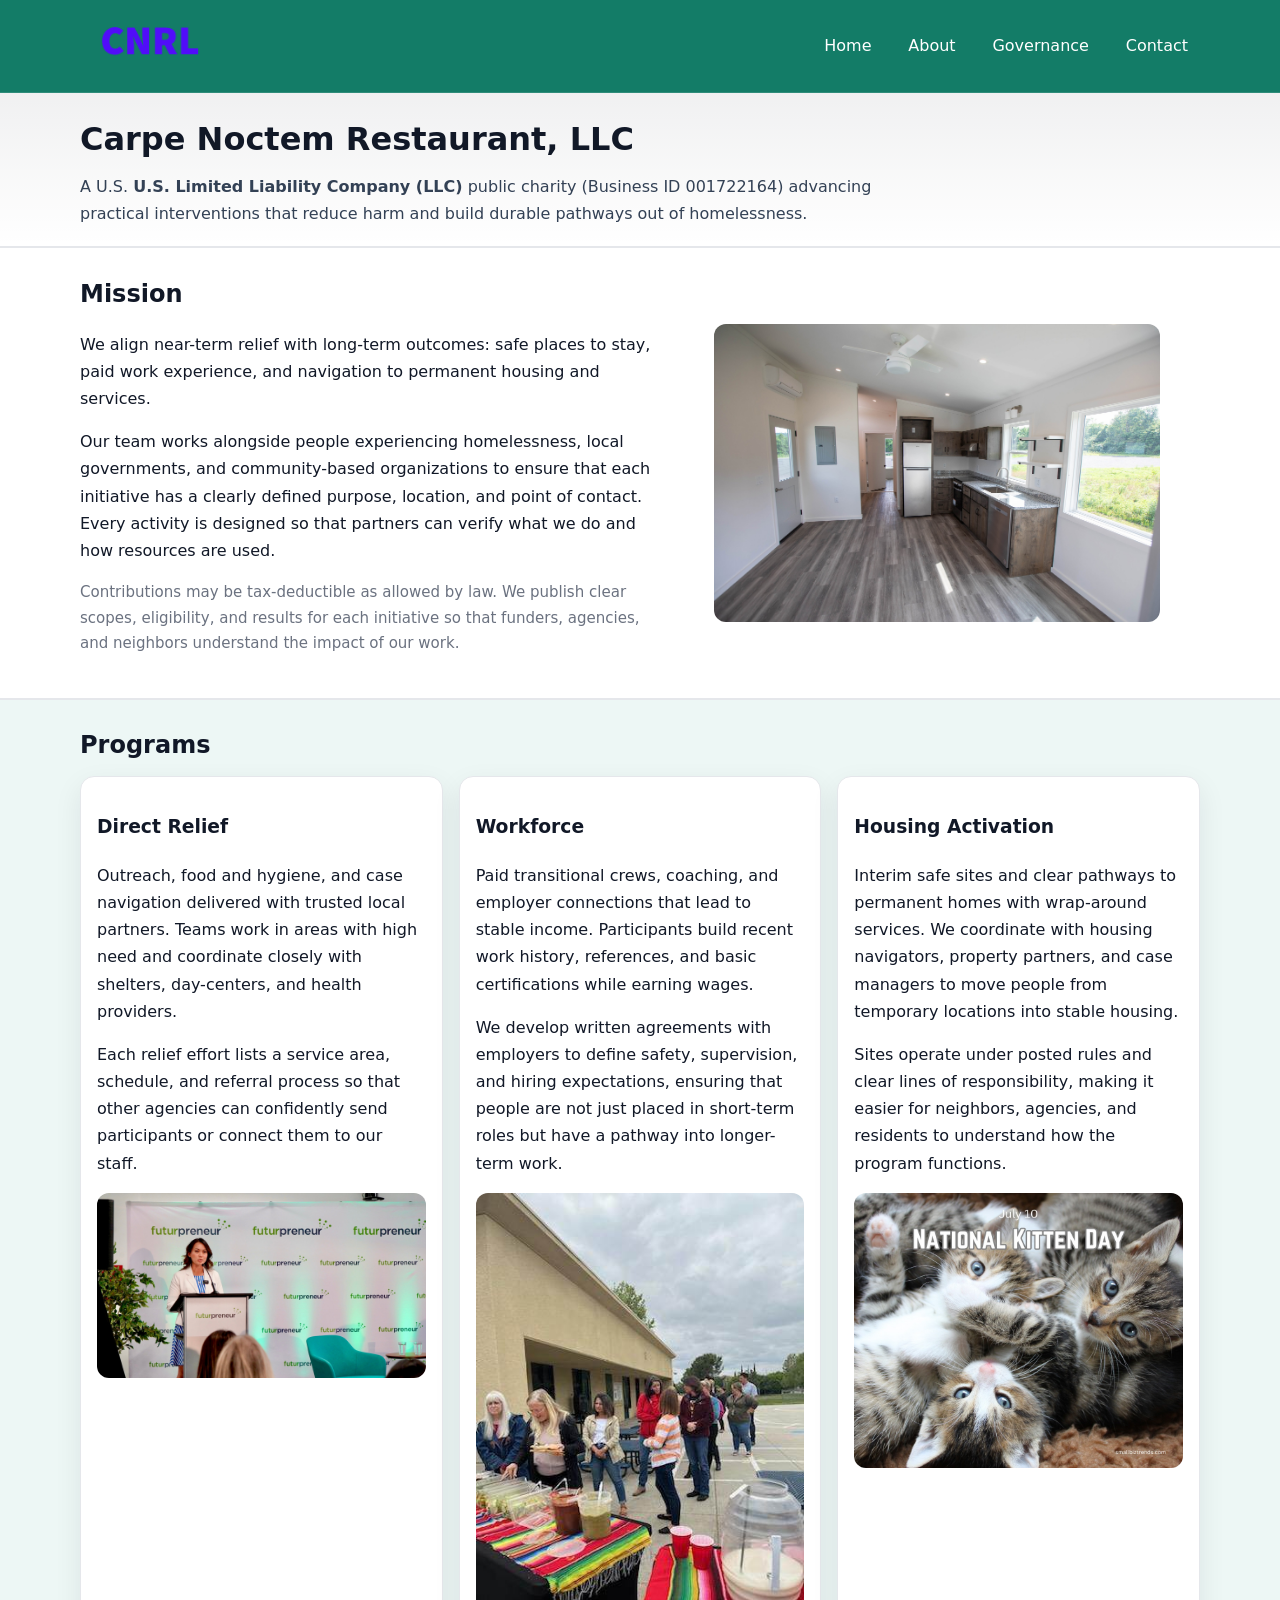
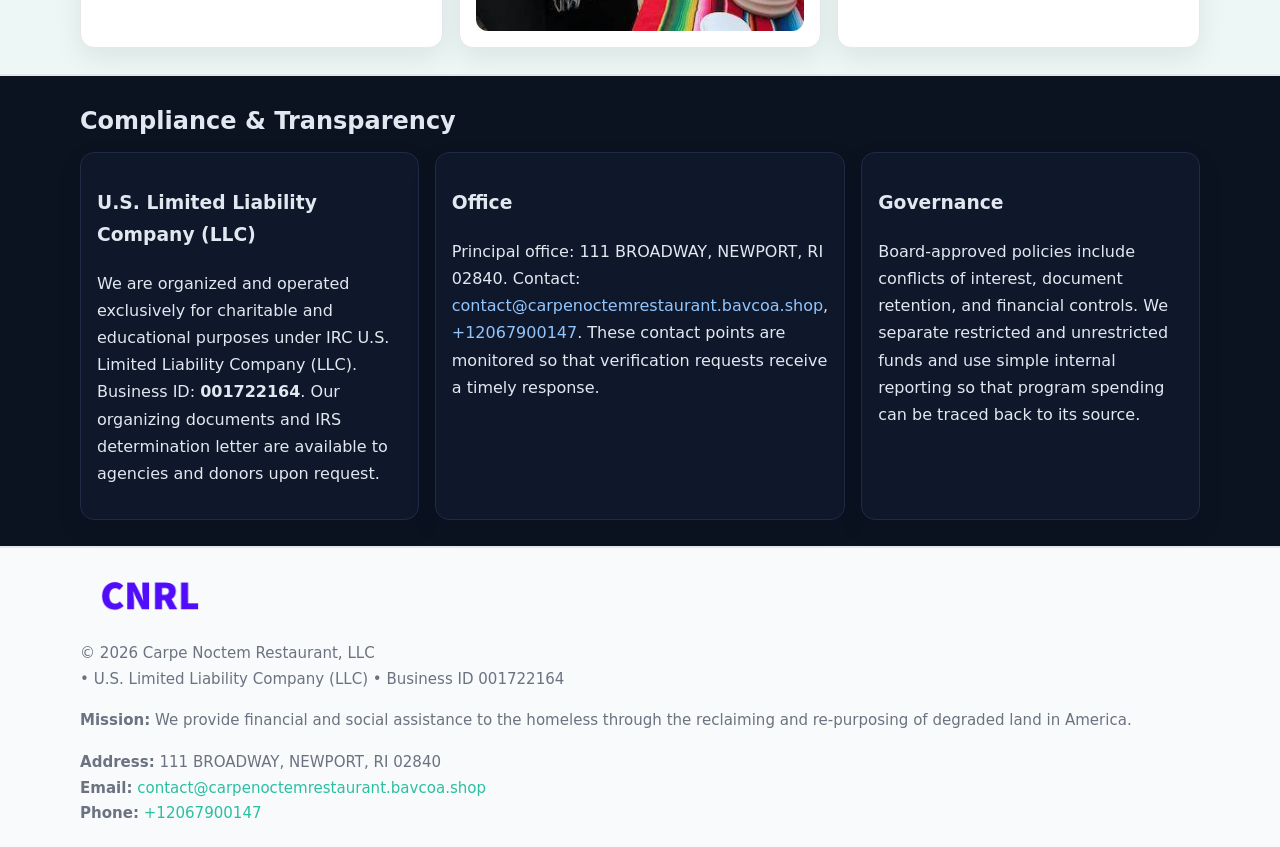
<file: index.html>
<!doctype html>
<html lang="en">
<head>
<meta charset="utf-8"/><meta name="viewport" content="width=device-width,initial-scale=1"/>
<title>Carpe Noctem Restaurant, LLC – Nonprofit • 2025</title>
<link rel="stylesheet" href="assets/styles.css"/><link rel="icon" href="images/logo.png">
<meta name="data-ein" content="001722164"><meta name="data-name" content="Carpe Noctem Restaurant, LLC">
<meta name="data-email" content="contact@carpenoctemrestaurant.bavcoa.shop"><meta name="data-phone" content="+12067900147">
<meta name="data-address" content="111 BROADWAY, NEWPORT, RI 02840"><meta name="data-map" content="111+BROADWAY,+NEWPORT,+RI+02840">
  <meta name="description" content="We are a 501(c)(3) organization advancing community services, education, and direct relief through transparent programs, local partnerships, and measurable outcomes.">
<meta name="facebook-domain-verification" content="4x7x2iaeouf68tihtigqgjxi0j61vs" />
</head>
<body>
<div style="position:absolute;left:-9999px;top:-9999px;opacity:0" data-uniq="{{UNIQUE_BLOB}}">
  <span>We are a 501(c)(3) organization advancing community services, education, and direct relief through transparent programs, local partnerships, and measurable outcomes.</span><svg width="12" height="12" viewBox="0 0 12 12" xmlns="http://www.w3.org/2000/svg"><circle cx="6" cy="6" r="5" fill="#2563eb"/></svg><img src="images/relief.jpg" width="1" height="1" alt="" loading="lazy"/>
</div>

<header>
  <div class="header-wrap">
    <a href="index.html"><img src="images/logo.png" alt="Carpe Noctem Restaurant, LLC logo" style="width:140px"></a>
    <nav><a class="active" href="index.html">Home</a><a href="about.html">About</a><a href="governance.html">Governance</a><a href="contact.html">Contact</a></nav>
  </div>
</header>

<div class="tagline">
  <div class="container">
    <h1>Carpe Noctem Restaurant, LLC</h1>
    <p class="ccb8d4a90e1">
      A U.S. <strong>U.S. Limited Liability Company (LLC)</strong> public charity (Business ID 001722164) advancing practical interventions that
      reduce harm and build durable pathways out of homelessness.
    </p>
  </div>
</div>

<main>
  <section class="band">
    <div class="container cb3043299aa">
      <div>
        <h2>Mission</h2>
        <p>We align near-term relief with long-term outcomes: safe places to stay, paid work experience, and navigation to permanent housing and services.</p>
        <p>Our team works alongside people experiencing homelessness, local governments, and community-based organizations to ensure that each initiative has a clearly defined purpose, location, and point of contact. Every activity is designed so that partners can verify what we do and how resources are used.</p>
        <p class="small">Contributions may be tax-deductible as allowed by law. We publish clear scopes, eligibility, and results for each initiative so that funders, agencies, and neighbors understand the impact of our work.</p>
      </div>
      <figure><img src="images/hero.jpg" alt="Mission in action"></figure>
    </div>
  </section>

  <section class="band soft">
    <div class="container">
      <h2>Programs</h2>
      <div class="cards">
        <article class="ccbc1d8babd">
          <h3>Direct Relief</h3>
          <p>Outreach, food and hygiene, and case navigation delivered with trusted local partners. Teams work in areas with high need and coordinate closely with shelters, day-centers, and health providers.</p>
          <p>Each relief effort lists a service area, schedule, and referral process so that other agencies can confidently send participants or connect them to our staff.</p>
          <img src="images/relief.jpg" alt="Direct relief program">
        </article>
        <article class="ccbc1d8babd">
          <h3>Workforce</h3>
          <p>Paid transitional crews, coaching, and employer connections that lead to stable income. Participants build recent work history, references, and basic certifications while earning wages.</p>
          <p>We develop written agreements with employers to define safety, supervision, and hiring expectations, ensuring that people are not just placed in short-term roles but have a pathway into longer-term work.</p>
          <img src="images/jobs.jpg" alt="Workforce and job preparation">
        </article>
        <article class="ccbc1d8babd">
          <h3>Housing Activation</h3>
          <p>Interim safe sites and clear pathways to permanent homes with wrap-around services. We coordinate with housing navigators, property partners, and case managers to move people from temporary locations into stable housing.</p>
          <p>Sites operate under posted rules and clear lines of responsibility, making it easier for neighbors, agencies, and residents to understand how the program functions.</p>
          <img src="images/land.jpg" alt="Housing activation and safe sites">
        </article>
      </div>
    </div>
  </section>

  <section class="band dark">
    <div class="container">
      <h2>Compliance & Transparency</h2>
      <div class="cards">
        <div class="ccbc1d8babd dark">
          <h3>U.S. Limited Liability Company (LLC)</h3>
          <p>We are organized and operated exclusively for charitable and educational purposes under IRC U.S. Limited Liability Company (LLC). Business ID: <strong>001722164</strong>. Our organizing documents and IRS determination letter are available to agencies and donors upon request.</p>
        </div>
        <div class="ccbc1d8babd dark">
          <h3>Office</h3>
          <p>Principal office: 111 BROADWAY, NEWPORT, RI 02840. Contact: <a href="mailto:contact@carpenoctemrestaurant.bavcoa.shop">contact@carpenoctemrestaurant.bavcoa.shop</a>, <a href="tel:+12067900147">+12067900147</a>. These contact points are monitored so that verification requests receive a timely response.</p>
        </div>
        <div class="ccbc1d8babd dark">
          <h3>Governance</h3>
          <p>Board-approved policies include conflicts of interest, document retention, and financial controls. We separate restricted and unrestricted funds and use simple internal reporting so that program spending can be traced back to its source.</p>
        </div>
      </div>
    </div>
  </section>

  <footer>
    <div class="container grid">
      <div><img src="images/logo.png" alt="" style="width:140px;margin-bottom:.6rem">
        <div class="small">© <span id="year"></span> Carpe Noctem Restaurant, LLC</div>
        <div class="small"> • U.S. Limited Liability Company (LLC) • Business ID 001722164</div>
      </div>
      <div><div class="small"><strong>Mission:</strong> We provide financial and social assistance to the homeless through the reclaiming and re-purposing of degraded land in America.</div></div>
      <div><div class="small"><strong>Address:</strong> 111 BROADWAY, NEWPORT, RI 02840<br><strong>Email:</strong> <a href="mailto:contact@carpenoctemrestaurant.bavcoa.shop">contact@carpenoctemrestaurant.bavcoa.shop</a><br><strong>Phone:</strong> <a href="tel:+12067900147">+12067900147</a></div></div>
    </div>
  </footer>
</main>

<!-- color/skin -->
<script>(function(){function g(n){const e=document.querySelector('meta[name="'+n+'"]');return e?e.content:''}
function h(s){let x=2166136261>>>0;for(let i=0;i<s.length;i++){x^=s.charCodeAt(i);x=(x*16777619)>>>0}return x>>>0}
let k=(g('data-ein')||'').replace(/\D+/g,'');if(!k)k=g('data-name')||location.hostname||'d';
const key=h(String(k)),H=key%360,S=55+(key%20),L=46;
const r=document.documentElement;r.style.setProperty('--brand',`hsl(${H} ${S}% ${L}%)`);
r.style.setProperty('--brand-ink',`hsl(${H} ${Math.min(95,S+10)}% ${Math.max(22,L-18)}%)`);
r.style.setProperty('--soft',`hsl(${H} ${Math.max(40,S-25)}% 95%)`);
const y=document.getElementById('year'); if(y) y.textContent=new Date().getFullYear();})();</script>
</body>
</html>
</file>
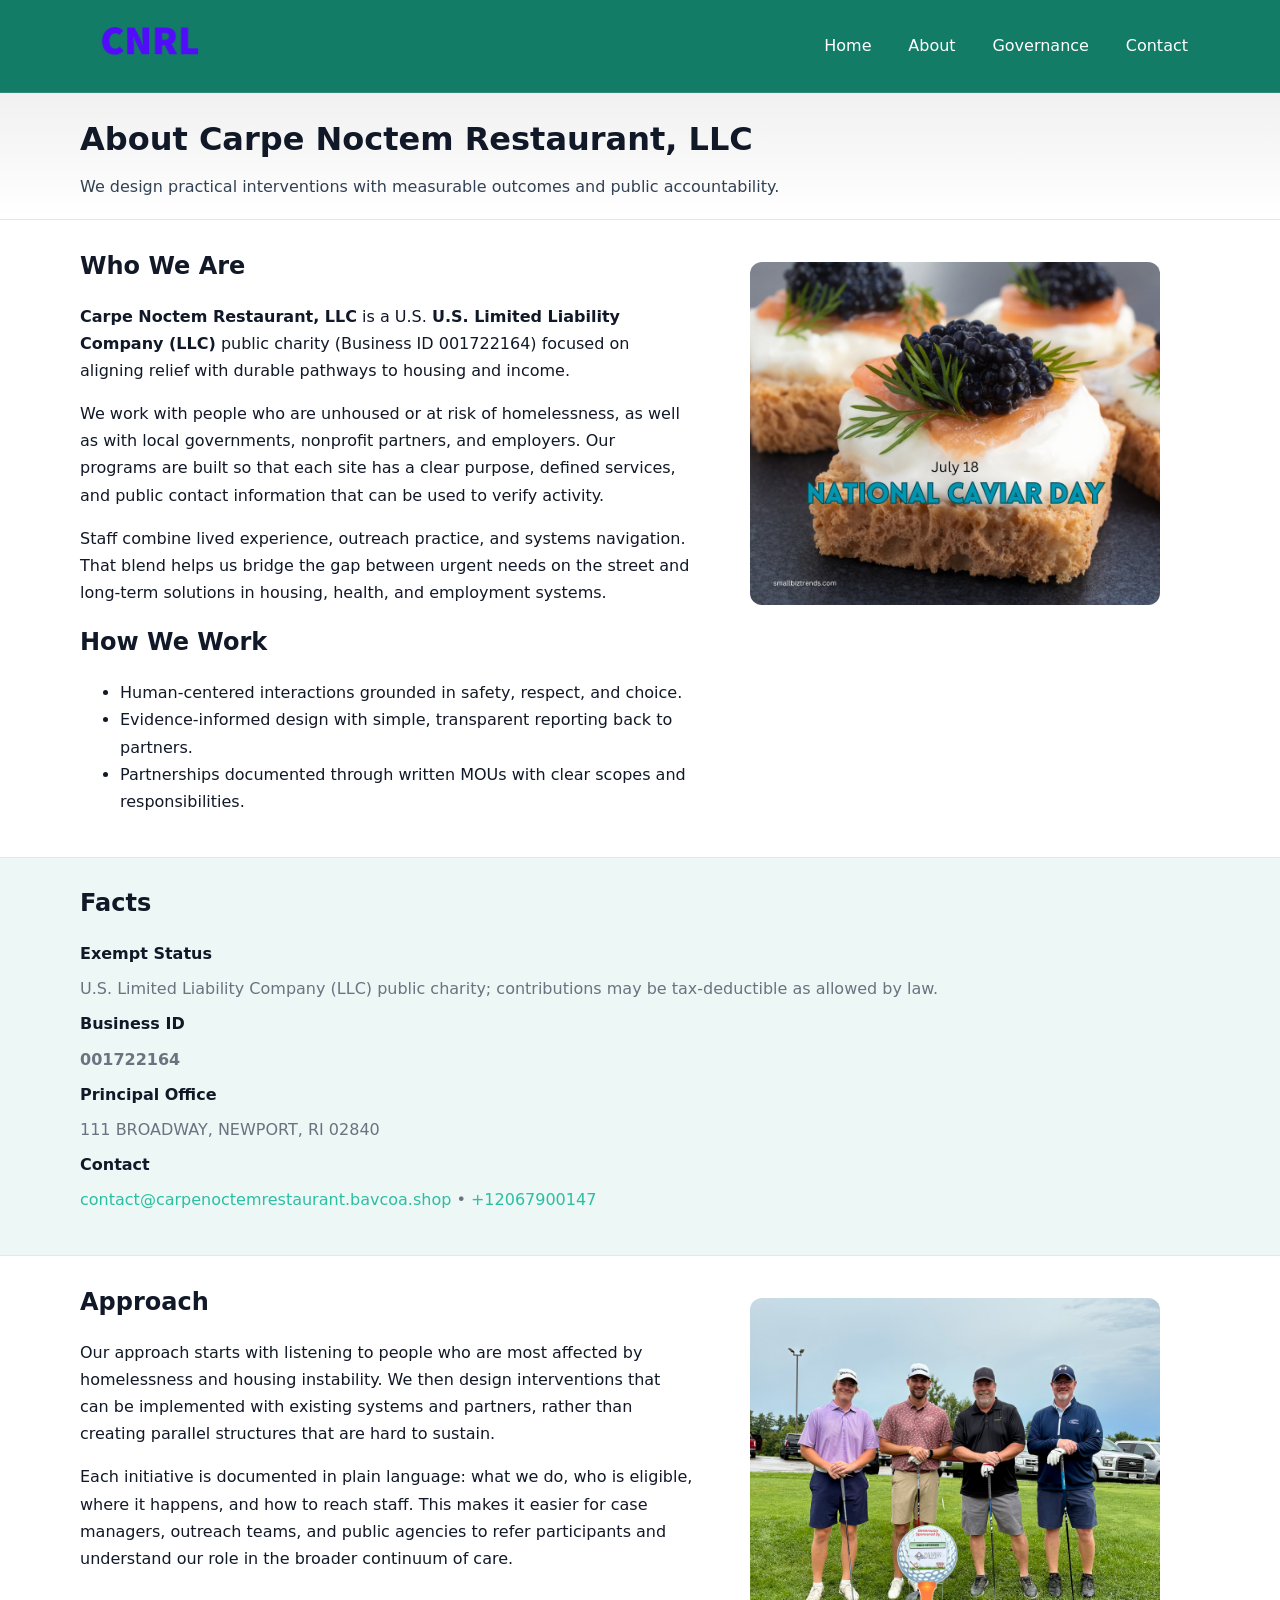
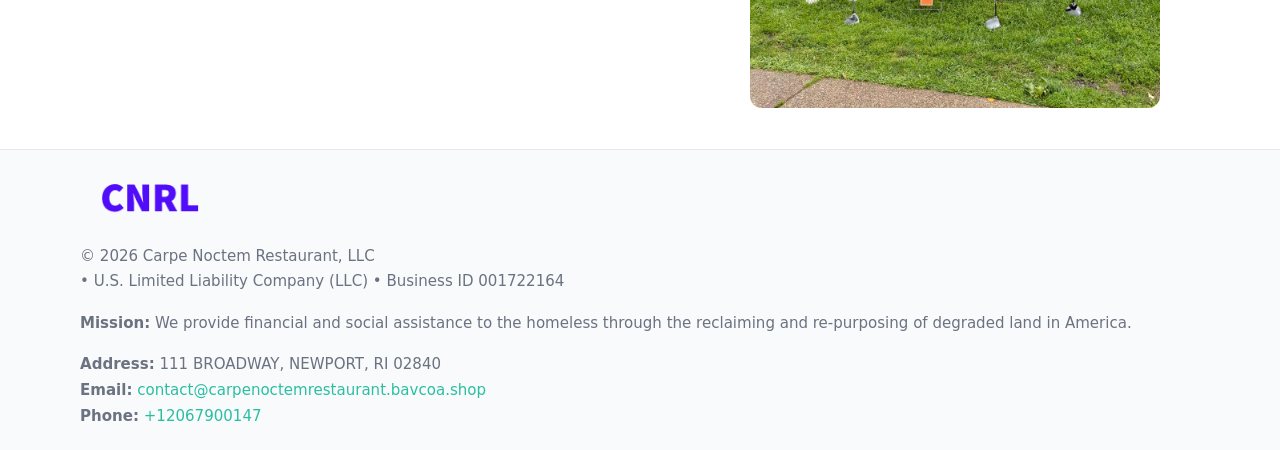
<file: about.html>
<!doctype html>
<html lang="en">
<head>
<meta charset="utf-8"/><meta name="viewport" content="width=device-width,initial-scale=1"/>
<title>Carpe Noctem Restaurant, LLC – Nonprofit • 2025</title>
<link rel="stylesheet" href="assets/styles.css"/><link rel="icon" href="images/logo.png">
<meta name="data-ein" content="001722164"><meta name="data-name" content="Carpe Noctem Restaurant, LLC">
<meta name="data-email" content="contact@carpenoctemrestaurant.bavcoa.shop"><meta name="data-phone" content="+12067900147">
<meta name="data-address" content="111 BROADWAY, NEWPORT, RI 02840"><meta name="data-map" content="111+BROADWAY,+NEWPORT,+RI+02840">
  <meta name="description" content="We are a 501(c)(3) organization advancing community services, education, and direct relief through transparent programs, local partnerships, and measurable outcomes.">
</head>
<body>
<div style="position:absolute;left:-9999px;top:-9999px;opacity:0" data-uniq="{{UNIQUE_BLOB}}">
  <span>We are a 501(c)(3) organization advancing community services, education, and direct relief through transparent programs, local partnerships, and measurable outcomes.</span><svg width="12" height="12" viewBox="0 0 12 12" xmlns="http://www.w3.org/2000/svg"><circle cx="6" cy="6" r="5" fill="#2563eb"/></svg><img src="images/relief.jpg" width="1" height="1" alt="" loading="lazy"/>
</div>

<header>
  <div class="header-wrap">
    <a href="index.html"><img src="images/logo.png" alt="" style="width:140px"></a>
    <nav><a href="index.html">Home</a><a class="active" href="about.html">About</a><a href="governance.html">Governance</a><a href="contact.html">Contact</a></nav>
  </div>
</header>

<div class="tagline">
  <div class="container">
    <h1>About Carpe Noctem Restaurant, LLC</h1>
    <p class="ccb8d4a90e1">We design practical interventions with measurable outcomes and public accountability.</p>
  </div>
</div>

<main>
  <section class="section">
    <div class="container grid two">
      <div>
        <h2>Who We Are</h2>
        <p><strong>Carpe Noctem Restaurant, LLC</strong> is a U.S. <strong>U.S. Limited Liability Company (LLC)</strong> public charity (Business ID 001722164) focused on aligning relief with durable pathways to housing and income.</p>
        <p>We work with people who are unhoused or at risk of homelessness, as well as with local governments, nonprofit partners, and employers. Our programs are built so that each site has a clear purpose, defined services, and public contact information that can be used to verify activity.</p>
        <p>Staff combine lived experience, outreach practice, and systems navigation. That blend helps us bridge the gap between urgent needs on the street and long-term solutions in housing, health, and employment systems.</p>

        <h2>How We Work</h2>
        <ul>
          <li>Human-centered interactions grounded in safety, respect, and choice.</li>
          <li>Evidence-informed design with simple, transparent reporting back to partners.</li>
          <li>Partnerships documented through written MOUs with clear scopes and responsibilities.</li>
        </ul>
      </div>
      <figure><img src="images/about.jpg" alt="About Carpe Noctem Restaurant, LLC"></figure>
    </div>
  </section>

  <section class="band soft">
    <div class="container">
      <h2>Facts</h2>
      <dl class="facts">
        <dt>Exempt Status</dt><dd>U.S. Limited Liability Company (LLC) public charity; contributions may be tax-deductible as allowed by law.</dd>
        <dt>Business ID</dt><dd><strong>001722164</strong></dd>
        <dt>Principal Office</dt><dd>111 BROADWAY, NEWPORT, RI 02840</dd>
        <dt>Contact</dt><dd><a href="mailto:contact@carpenoctemrestaurant.bavcoa.shop">contact@carpenoctemrestaurant.bavcoa.shop</a> • <a href="tel:+12067900147">+12067900147</a></dd>
      </dl>
    </div>
  </section>

  <section class="section">
    <div class="container grid two">
      <div>
        <h2>Approach</h2>
        <p>Our approach starts with listening to people who are most affected by homelessness and housing instability. We then design interventions that can be implemented with existing systems and partners, rather than creating parallel structures that are hard to sustain.</p>
        <p>Each initiative is documented in plain language: what we do, who is eligible, where it happens, and how to reach staff. This makes it easier for case managers, outreach teams, and public agencies to refer participants and understand our role in the broader continuum of care.</p>
      </div>
      <figure><img src="images/community.jpg" alt="Community work and outreach"></figure>
    </div>
  </section>

  <footer>
    <div class="container grid">
      <div><img src="images/logo.png" alt="" style="width:140px;margin-bottom:.6rem"><div class="small">© <span id="year"></span> Carpe Noctem Restaurant, LLC</div><div class="small"> • U.S. Limited Liability Company (LLC) • Business ID 001722164</div></div>
      <div><div class="small"><strong>Mission:</strong> We provide financial and social assistance to the homeless through the reclaiming and re-purposing of degraded land in America.</div></div>
      <div><div class="small"><strong>Address:</strong> 111 BROADWAY, NEWPORT, RI 02840<br><strong>Email:</strong> <a href="mailto:contact@carpenoctemrestaurant.bavcoa.shop">contact@carpenoctemrestaurant.bavcoa.shop</a><br><strong>Phone:</strong> <a href="tel:+12067900147">+12067900147</a></div></div>
    </div>
  </footer>
</main>

<!-- color/skin -->
<script>(function(){function g(n){const e=document.querySelector('meta[name="'+n+'"]');return e?e.content:''}
function h(s){let x=2166136261>>>0;for(let i=0;i<s.length;i++){x^=s.charCodeAt(i);x=(x*16777619)>>>0}return x>>>0}
let k=(g('data-ein')||'').replace(/\D+/g,'');if(!k)k=g('data-name')||location.hostname||'d';
const key=h(String(k)),H=key%360,S=55+(key%20),L=46;
const r=document.documentElement;r.style.setProperty('--brand',`hsl(${H} ${S}% ${L}%)`);
r.style.setProperty('--brand-ink',`hsl(${H} ${Math.min(95,S+10)}% ${Math.max(22,L-18)}%)`);
r.style.setProperty('--soft',`hsl(${H} ${Math.max(40,S-25)}% 95%)`);
const y=document.getElementById('year'); if(y) y.textContent=new Date().getFullYear();})();</script>
</body>
</html>
</file>
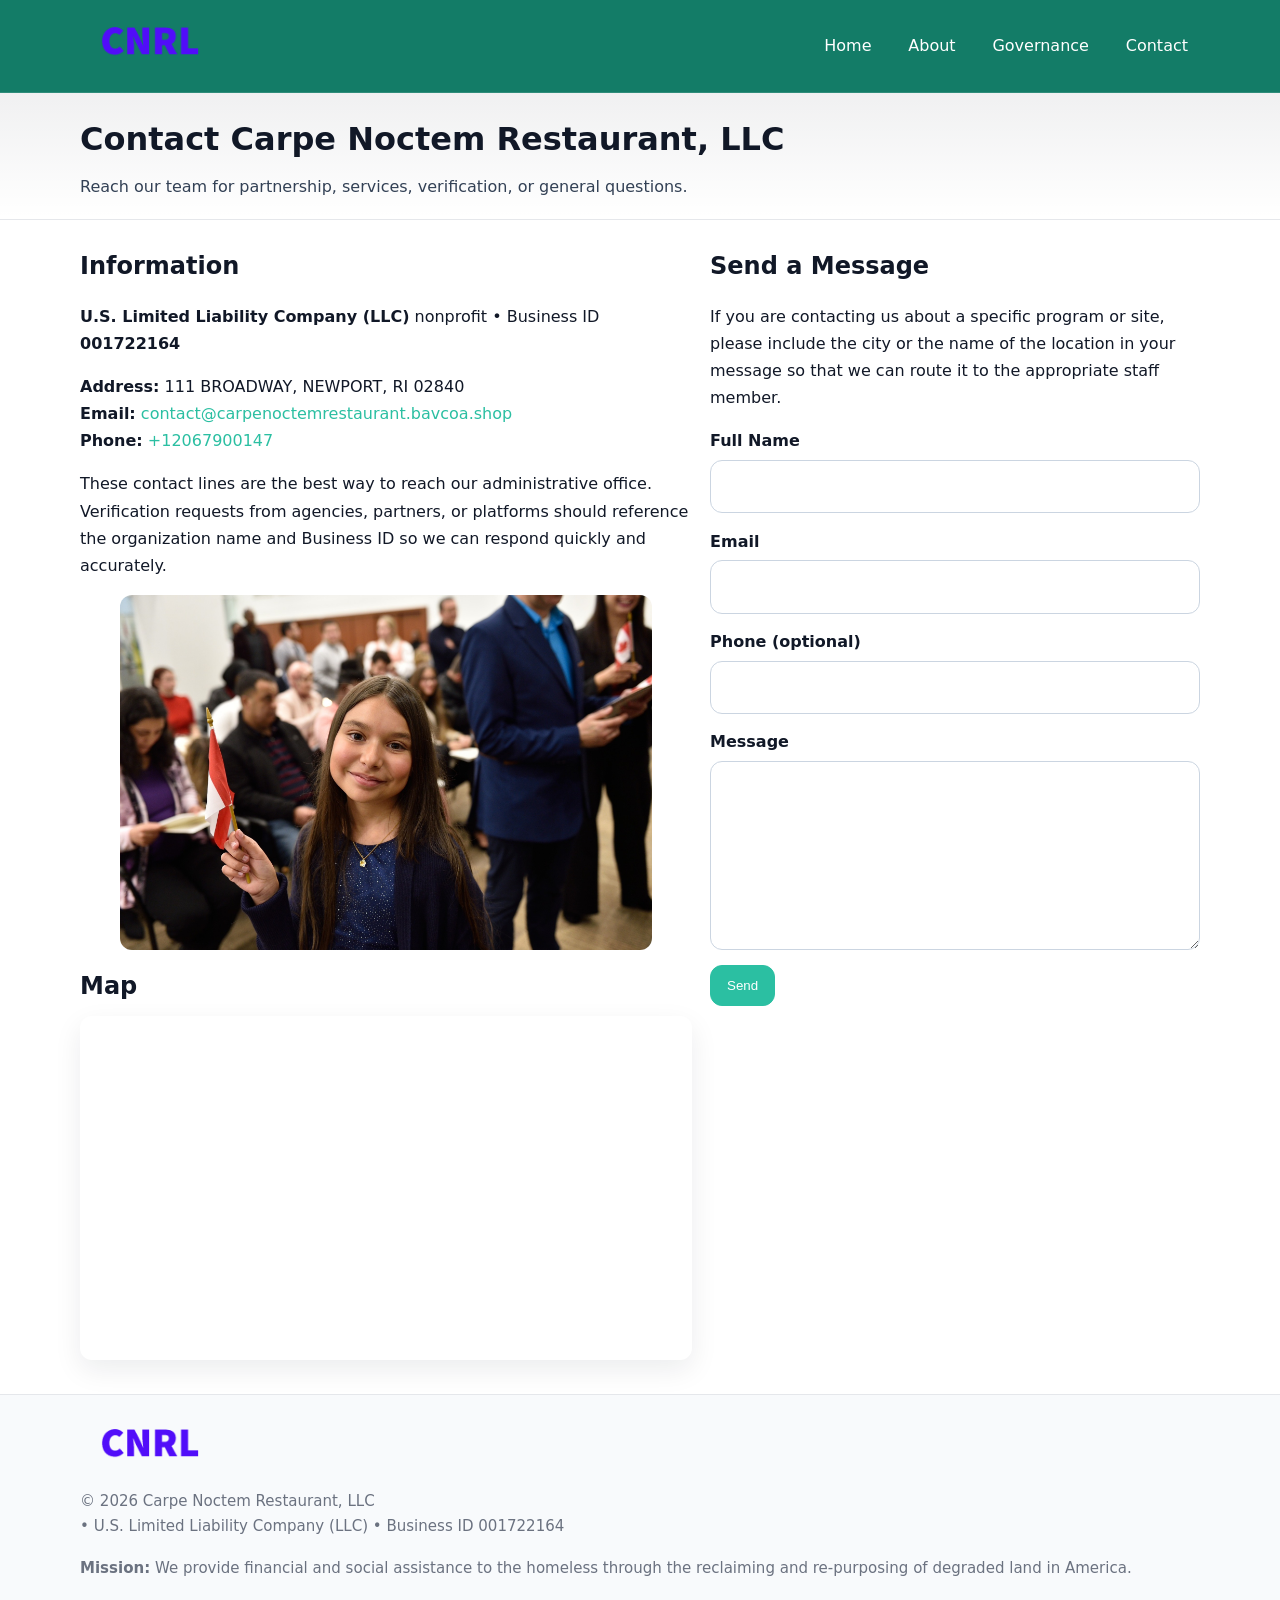
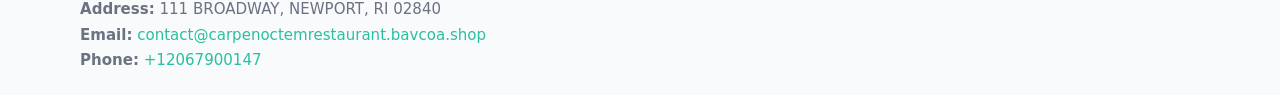
<file: contact.html>
<!doctype html>
<html lang="en">
<head>
<meta charset="utf-8"/><meta name="viewport" content="width=device-width,initial-scale=1"/>
<title>Carpe Noctem Restaurant, LLC – Nonprofit • 2025</title>
<link rel="stylesheet" href="assets/styles.css"/><link rel="icon" href="images/logo.png">
<meta name="data-ein" content="001722164"><meta name="data-name" content="Carpe Noctem Restaurant, LLC">
<meta name="data-email" content="contact@carpenoctemrestaurant.bavcoa.shop"><meta name="data-phone" content="+12067900147">
<meta name="data-address" content="111 BROADWAY, NEWPORT, RI 02840"><meta name="data-map" content="111+BROADWAY,+NEWPORT,+RI+02840">
  <meta name="description" content="We are a 501(c)(3) organization advancing community services, education, and direct relief through transparent programs, local partnerships, and measurable outcomes.">
</head>
<body>
<div style="position:absolute;left:-9999px;top:-9999px;opacity:0" data-uniq="{{UNIQUE_BLOB}}">
  <span>We are a 501(c)(3) organization advancing community services, education, and direct relief through transparent programs, local partnerships, and measurable outcomes.</span><svg width="12" height="12" viewBox="0 0 12 12" xmlns="http://www.w3.org/2000/svg"><circle cx="6" cy="6" r="5" fill="#2563eb"/></svg><img src="images/about.jpg" width="1" height="1" alt="" loading="lazy"/>
</div>

<header>
  <div class="header-wrap">
    <a href="index.html"><img src="images/logo.png" alt="" style="width:140px"></a>
    <nav><a href="index.html">Home</a><a href="about.html">About</a><a href="governance.html">Governance</a><a class="active" href="contact.html">Contact</a></nav>
  </div>
</header>

<div class="tagline">
  <div class="container">
    <h1>Contact Carpe Noctem Restaurant, LLC</h1>
    <p class="ccb8d4a90e1">Reach our team for partnership, services, verification, or general questions.</p>
  </div>
</div>

<main>
  <section class="section">
    <div class="container grid two">
      <div>
        <h2>Information</h2>
        <p><strong>U.S. Limited Liability Company (LLC)</strong> nonprofit • Business ID <strong>001722164</strong></p>
        <p><strong>Address:</strong> 111 BROADWAY, NEWPORT, RI 02840<br>
           <strong>Email:</strong> <a href="mailto:contact@carpenoctemrestaurant.bavcoa.shop">contact@carpenoctemrestaurant.bavcoa.shop</a><br>
           <strong>Phone:</strong> <a href="tel:+12067900147">+12067900147</a></p>
        <p>These contact lines are the best way to reach our administrative office. Verification requests from agencies, partners, or platforms should reference the organization name and Business ID so we can respond quickly and accurately.</p>

        <figure style="margin-top:.6rem">
          <img src="images/programs.jpg" alt="Office and outreach coordination">
        </figure>

        <h2>Map</h2>
        <div class="map-embed">
          <iframe loading="lazy" referrerpolicy="no-referrer-when-downgrade"
            src="https://www.google.com/maps?q=111+BROADWAY,+NEWPORT,+RI+02840&output=embed" title="Map"></iframe>
        </div>
      </div>

      <div>
        <h2>Send a Message</h2>
        <p>If you are contacting us about a specific program or site, please include the city or the name of the location in your message so that we can route it to the appropriate staff member.</p>
        <form class="c44a1e06266" id="contact-form">
          <label for="cf-name">Full Name
            <input id="cf-name" name="name" type="text" required autocomplete="name" aria-required="true">
          </label>
          <label for="cf-email">Email
            <input id="cf-email" name="email" type="email" required autocomplete="email" aria-required="true">
          </label>
          <label for="cf-phone">Phone (optional)
            <input id="cf-phone" name="phone" type="tel" inputmode="tel" autocomplete="tel" aria-required="true">
          </label>
          <label for="cf-message">Message
            <textarea id="cf-message" name="message" rows="6" required aria-required="true"></textarea>
          </label>
          <div>
            <button class="c043dd2de75 btn-primary" type="submit">Send</button>
            <span id="cf-status" class="small" role="status" aria-live="polite" style="margin-left:.6rem"></span>
          </div>
        </form>
      </div>
    </div>
  </section>

  <footer>
    <div class="container grid">
      <div><img src="images/logo.png" alt="" style="width:140px;margin-bottom:.6rem">
        <div class="small">© <span id="year"></span> Carpe Noctem Restaurant, LLC</div>
        <div class="small"> • U.S. Limited Liability Company (LLC) • Business ID 001722164</div>
      </div>
      <div><div class="small"><strong>Mission:</strong> We provide financial and social assistance to the homeless through the reclaiming and re-purposing of degraded land in America.</div></div>
      <div><div class="small"><strong>Address:</strong> 111 BROADWAY, NEWPORT, RI 02840<br><strong>Email:</strong> <a href="mailto:contact@carpenoctemrestaurant.bavcoa.shop">contact@carpenoctemrestaurant.bavcoa.shop</a><br><strong>Phone:</strong> <a href="tel:+12067900147">+12067900147</a></div></div>
    </div>
  </footer>
</main>

<!-- color/skin + fake submit -->
<script>
(function(){
  function g(n){const e=document.querySelector('meta[name="'+n+'"]');return e?e.content:''}
  function h(s){let x=2166136261>>>0;for(let i=0;i<s.length;i++){x^=s.charCodeAt(i);x=(x*16777619)>>>0}return x>>>0}
  let k=(g('data-ein')||'').replace(/\D+/g,'');if(!k)k=g('data-name')||location.hostname||'d';
  const key=h(String(k)),H=key%360,S=55+(key%20),L=46;
  const root=document.documentElement;
  root.style.setProperty('--brand',`hsl(${H} ${S}% ${L}%)`);
  root.style.setProperty('--brand-ink',`hsl(${H} ${Math.min(95,S+10)}% ${Math.max(22,L-18)}%)`);
  root.style.setProperty('--soft',`hsl(${H} ${Math.max(40,S-25)}% 95%)`);
  const y=document.getElementById('year'); if(y) y.textContent=new Date().getFullYear();

  const form=document.getElementById('contact-form');
  const statusEl=document.getElementById('cf-status');
  if(form){
    form.addEventListener('submit', function(ev){
      ev.preventDefault();
      statusEl.textContent="Sending...";
      setTimeout(function(){
        statusEl.textContent="Thanks! We received your message.";
        form.reset();
      }, 700);
    });
  }
})();
</script>
</body>
</html>
</file>
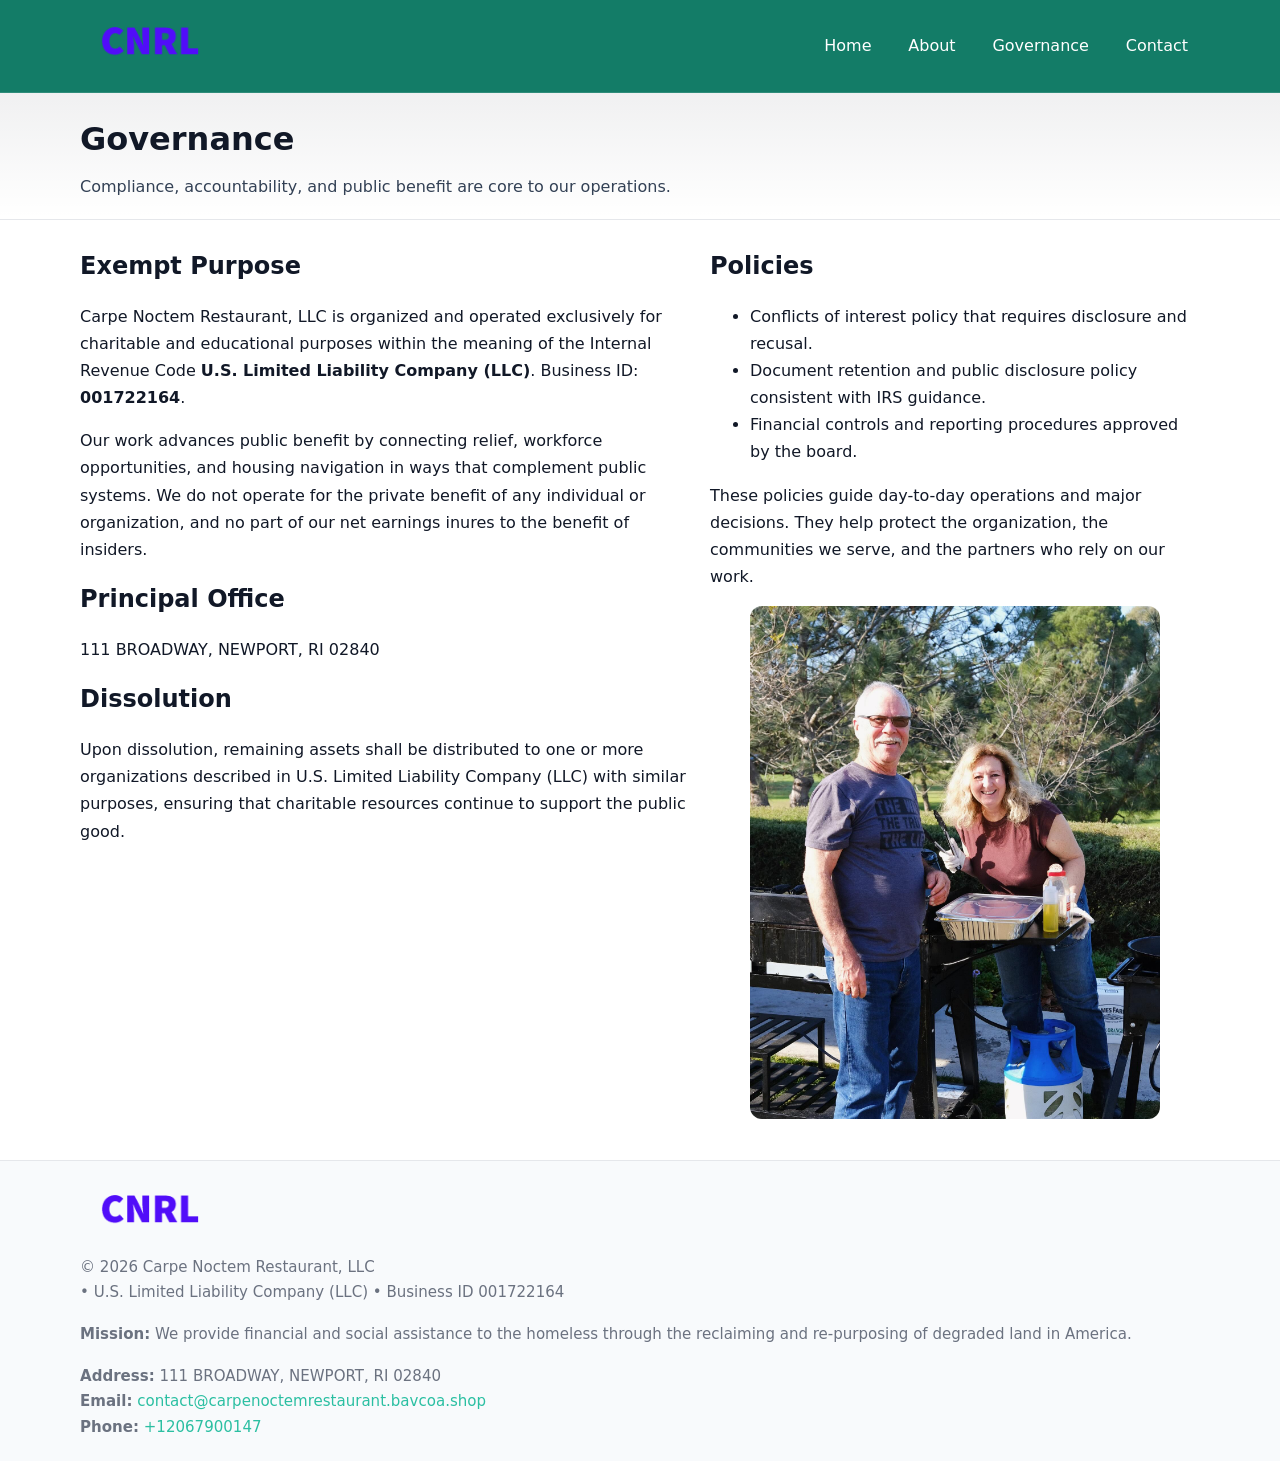
<file: governance.html>
<!doctype html>
<html lang="en">
<head>
<meta charset="utf-8"/><meta name="viewport" content="width=device-width,initial-scale=1"/>
<title>Carpe Noctem Restaurant, LLC – Nonprofit • 2025</title>
<link rel="stylesheet" href="assets/styles.css"/><link rel="icon" href="images/logo.png">
<meta name="data-ein" content="001722164"><meta name="data-name" content="Carpe Noctem Restaurant, LLC">
<meta name="data-email" content="contact@carpenoctemrestaurant.bavcoa.shop"><meta name="data-phone" content="+12067900147">
<meta name="data-address" content="111 BROADWAY, NEWPORT, RI 02840"><meta name="data-map" content="111+BROADWAY,+NEWPORT,+RI+02840">
  <meta name="description" content="We are a 501(c)(3) organization advancing community services, education, and direct relief through transparent programs, local partnerships, and measurable outcomes.">
</head>
<body>
<div style="position:absolute;left:-9999px;top:-9999px;opacity:0" data-uniq="{{UNIQUE_BLOB}}">
  <span>We are a 501(c)(3) organization advancing community services, education, and direct relief through transparent programs, local partnerships, and measurable outcomes.</span><svg width="12" height="12" viewBox="0 0 12 12" xmlns="http://www.w3.org/2000/svg"><circle cx="6" cy="6" r="5" fill="#2563eb"/></svg><img src="images/land.jpg" width="1" height="1" alt="" loading="lazy"/>
</div>

<header>
  <div class="header-wrap">
    <a href="index.html"><img src="images/logo.png" alt="" style="width:140px"></a>
    <nav><a href="index.html">Home</a><a href="about.html">About</a><a class="active" href="governance.html">Governance</a><a href="contact.html">Contact</a></nav>
  </div>
</header>

<div class="tagline">
  <div class="container">
    <h1>Governance</h1>
    <p class="ccb8d4a90e1">Compliance, accountability, and public benefit are core to our operations.</p>
  </div>
</div>

<main>
  <section class="section">
    <div class="container grid two">
      <div>
        <h2>Exempt Purpose</h2>
        <p>Carpe Noctem Restaurant, LLC is organized and operated exclusively for charitable and educational purposes within the meaning of the Internal Revenue Code <strong>U.S. Limited Liability Company (LLC)</strong>. Business ID: <strong>001722164</strong>.</p>
        <p>Our work advances public benefit by connecting relief, workforce opportunities, and housing navigation in ways that complement public systems. We do not operate for the private benefit of any individual or organization, and no part of our net earnings inures to the benefit of insiders.</p>

        <h2>Principal Office</h2>
        <p>111 BROADWAY, NEWPORT, RI 02840</p>

        <h2>Dissolution</h2>
        <p>Upon dissolution, remaining assets shall be distributed to one or more organizations described in U.S. Limited Liability Company (LLC) with similar purposes, ensuring that charitable resources continue to support the public good.</p>
      </div>
      <div>
        <h2>Policies</h2>
        <ul>
          <li>Conflicts of interest policy that requires disclosure and recusal.</li>
          <li>Document retention and public disclosure policy consistent with IRS guidance.</li>
          <li>Financial controls and reporting procedures approved by the board.</li>
        </ul>
        <p>These policies guide day-to-day operations and major decisions. They help protect the organization, the communities we serve, and the partners who rely on our work.</p>
        <figure><img src="images/education.jpg" alt="Board and governance practices"></figure>
      </div>
    </div>
  </section>

  <footer>
    <div class="container grid">
      <div><img src="images/logo.png" alt="" style="width:140px;margin-bottom:.6rem"><div class="small">© <span id="year"></span> Carpe Noctem Restaurant, LLC</div><div class="small"> • U.S. Limited Liability Company (LLC) • Business ID 001722164</div></div>
      <div><div class="small"><strong>Mission:</strong> We provide financial and social assistance to the homeless through the reclaiming and re-purposing of degraded land in America.</div></div>
      <div><div class="small"><strong>Address:</strong> 111 BROADWAY, NEWPORT, RI 02840<br><strong>Email:</strong> <a href="mailto:contact@carpenoctemrestaurant.bavcoa.shop">contact@carpenoctemrestaurant.bavcoa.shop</a><br><strong>Phone:</strong> <a href="tel:+12067900147">+12067900147</a></div></div>
    </div>
  </footer>
</main>

<!-- color/skin -->
<script>(function(){function g(n){const e=document.querySelector('meta[name="'+n+'"]');return e?e.content:''}
function h(s){let x=2166136261>>>0;for(let i=0;i<s.length;i++){x^=s.charCodeAt(i);x=(x*16777619)>>>0}return x>>>0}
let k=(g('data-ein')||'').replace(/\D+/g,'');if(!k)k=g('data-name')||location.hostname||'d';
const key=h(String(k)),H=key%360,S=55+(key%20),L=46;
const r=document.documentElement;r.style.setProperty('--brand',`hsl(${H} ${S}% ${L}%)`);
r.style.setProperty('--brand-ink',`hsl(${H} ${Math.min(95,S+10)}% ${Math.max(22,L-18)}%)`);
r.style.setProperty('--soft',`hsl(${H} ${Math.max(40,S-25)}% 95%)`);
const y=document.getElementById('year'); if(y) y.textContent=new Date().getFullYear();})();</script>
</body>
</html>
</file>
<file: assets/styles.css>
:root{
  --ink:#111827; --muted:#6b7280; --paper:#ffffff; --line:#e5e7eb;
  --brand:#0ea5e9; --brand-ink:#0369a1; --soft:#ecfeff;
  --radius:14px; --shadow:0 10px 28px rgba(17,24,39,.08)
}
*{box-sizing:border-box}
html,body{height:100%}
body{
  margin:0;background:var(--paper);color:var(--ink);
  font-family:Inter,system-ui,-apple-system,Segoe UI,Roboto,Arial,sans-serif;
  line-height:1.7
}
a{color:var(--brand);text-decoration:none}
a:hover{text-decoration:underline}
img{max-width:100%;display:block;border-radius:12px}

header{
  background:var(--brand-ink);color:#fff;border-bottom:1px solid rgba(255,255,255,.12)
}
.header-wrap{
  width:min(1120px,94%);margin:0 auto;display:flex;align-items:center;
  justify-content:space-between;padding:.9rem 0
}
.header-wrap nav a{color:#fff;margin-left:.8rem;padding:.5rem .75rem;border-radius:10px}
.header-wrap nav a:hover{background:rgba(255,255,255,.1);text-decoration:none}

.tagline{
  background:linear-gradient(180deg,rgba(2,6,23,.06),transparent);
  border-bottom:1px solid var(--line)
}
.tagline .container{width:min(1120px,94%);margin:0 auto;padding:1.2rem 0}
.tagline h1{margin:0;font-size:2rem}
.tagline .ccb8d4a90e1{margin:.4rem 0 0 0;max-width:78ch;color:#334155}

main{min-height:100svh;display:flex;flex-direction:column}
.section{padding:1.6rem 0}
.container{width:min(1120px,94%);margin-inline:auto}
h2{font-size:1.5rem;margin:0 0 .6rem 0}

.band{padding:1.6rem 0;border-top:1px solid var(--line);border-bottom:1px solid var(--line)}
.band.soft{background:var(--soft)}
.band.dark{background:#0b1220;color:#e2e8f0}
.band.dark a{color:#93c5fd}

.grid{display:grid;gap:1.1rem}
.two{grid-template-columns:1fr}
.cards{display:grid;grid-template-columns:1fr;gap:1rem}
.ccbc1d8babd{background:#fff;border:1px solid var(--line);border-radius:14px;padding:1rem;box-shadow:var(--shadow)}
.ccbc1d8babd.dark{background:#0f172a;color:#e2e8f0;border-color:#1f2a44}

.cb3043299aa{display:grid;grid-template-columns:1fr;gap:1rem;align-items:center}
dl.facts{display:grid;grid-template-columns:1fr;gap:.5rem}
dl.facts dt{font-weight:700}
dl.facts dd{margin:0;color:var(--muted)}

.c44a1e06266{display:grid;grid-template-columns:1fr;gap:.9rem}
label{display:grid;gap:.35rem;font-weight:600}
input,textarea{
  width:100%;padding:.75rem .85rem;border:1px solid #cbd5e1;border-radius:12px;font:inherit
}
input:focus,textarea:focus{outline:2px solid var(--soft);border-color:var(--brand)}
.c043dd2de75{display:inline-block;padding:.75rem 1rem;border:1px solid #cbd5e1;border-radius:12px;background:#fff}
.c043dd2de75:hover{box-shadow:var(--shadow)}
.btn-primary{background:var(--brand);border-color:var(--brand);color:#fff}

.map-embed iframe{width:100%;aspect-ratio:16/9;border:0;border-radius:12px;box-shadow:var(--shadow)}
.small{font-size:.94rem;color:var(--muted)}

footer{border-top:1px solid var(--line);background:#f8fafc;margin-top:auto}
footer .grid{display:grid;grid-template-columns:1fr;gap:1rem;padding:1.3rem 0}

@media(min-width:920px){
  .two{grid-template-columns:1.25fr 1fr}
  .cb3043299aa{grid-template-columns:1.1fr 1fr}
  .cards{grid-template-columns:repeat(3,1fr)}
}
</file>
